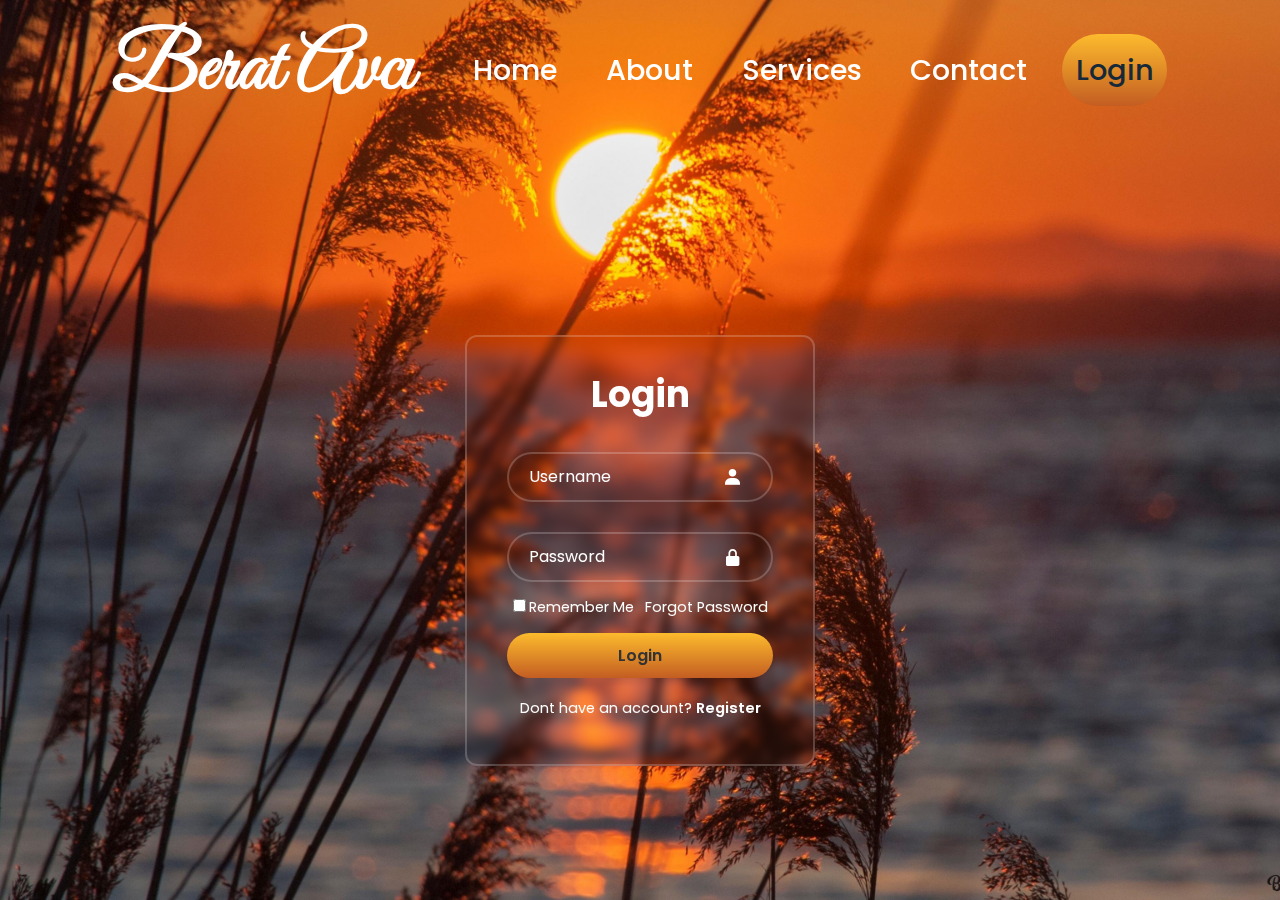
<file: LoginBratAvci/loginpage.html>
<!DOCTYPE html>
<html lang="en">
<head>
    <!-- Meta bilgileri -->
    <meta charset="UTF-8">
    <meta name="viewport" content="width=device-width, initial-scale=1.0">
    <meta name="keywords" content="Log in, Sign in, Username, Password, Create account, Authentication">
    <meta name="description" content="Web Site Login Pages | Berat Avcı">
    <title>Web Site Login Pages | AvciSektör</title>
    <!-- CSS dosyalarının bağlantıları -->
    <link href='https://unpkg.com/boxicons@2.1.4/css/boxicons.min.css' rel='stylesheet'>
    <link rel="preconnect" href="https://fonts.googleapis.com">
    <link rel="preconnect" href="https://fonts.gstatic.com" crossorigin>
    <link href="https://fonts.googleapis.com/css2?family=Great+Vibes&family=Poppins:ital,wght@0,100;0,200;0,300;0,400;0,500;0,600;0,700;0,800;0,900;1,100;1,200;1,300;1,400;1,500;1,600;1,700;1,800;1,900&display=swap" rel="stylesheet">
    <link rel="preconnect" href="https://fonts.googleapis.com">
    <link rel="preconnect" href="https://fonts.gstatic.com" crossorigin>
    <link href="https://fonts.googleapis.com/css2?family=Great+Vibes&family=Poppins:ital,wght@0,100;0,200;0,300;0,400;0,500;0,600;0,700;0,800;0,900;1,100;1,200;1,300;1,400;1,500;1,600;1,700;1,800;1,900&display=swap" rel="stylesheet">
    <link rel="stylesheet" href="style.css" />
    <link rel="stylesheet" href="login.css">
    <link href='https://unpkg.com/boxicons@2.1.4/css/boxicons.min.css' rel='stylesheet'>
    <!-- JavaScript dosyasının bağlantısı -->
    <script src="code.js"></script>
</head>
<body>
    <header>
        <!-- Site logosu -->
        <div class="logo">Berat Avcı</div>
        <!-- Navigasyon menüsü -->
        <nav class="nav-bar">
            <ul>
                <!-- Navigasyon öğeleri -->
                <li>
                    <a href="index.html" class="active">Home</a>
                </li>
                <li>
                    <a href="#">About</a>
                </li>
                
                <li>
                    <a href="#">Services</a>
                </li>
                <li>
                    <a href="#">Contact</a>
                </li>
                <li>
                    <a href="#" class="btn-login">Login</a>
                </li>
            </ul>
        </nav>
        
    </header>

    <div class="wrapper">
        <form action="">
          <h1>Login</h1>
          <div class="input-box">
            <input type="text" placeholder="Username" required>
            <i class='bx bxs-user'></i>
          </div>
          <div class="input-box">
            <input type="password" placeholder="Password" required>
            <i class='bx bxs-lock-alt' ></i>
          </div>
          <div class="remember-forgot">
            <label><input type="checkbox">Remember Me</label>
            <a href="#">Forgot Password</a>
          </div>
          <button type="submit" class="btn">Login</button>
          <div class="register-link">
            <p>Dont have an account? <a href="#">Register</a></p>
          </div>
        </form>
      </div>

</body>
</html>
</file>
<file: LoginBratAvci/style.css>
/* Genel stil ayarları */
* {
    margin: 0 auto; /* Tüm öğelerin dış kenar boşluğunu ortalar */
    padding: 0; /* Tüm öğelerin iç kenar boşluğunu sıfırlar */
    list-style: none; /* Liste öğelerinin işaretlerini kaldırır */
    text-decoration: none; /* Metin bağlantılarındaki alt çizgiyi kaldırır */
    box-sizing: border-box; /* Kutunun içeriğini, kenarlığını ve dolgusunu, toplam genişlik ve yüksekliği hesaplar */
    font-family: "poppins"; /* Metin fontunu belirler */
    scroll-behavior: smooth; /* Sayfada yumuşak kaydırma efekti sağlar */
    
}

/* Body stil ayarları */
body {
    display: flex; /* İçeriği yatay hizalar */
    justify-content: center; /* İçeriği yatay eksende ortalar */
    align-items: center; /* İçeriği dikey eksende ortalar */
    min-height: 100vh; /* Minimum yükseklik belirler, tam pencere yüksekliği kadar genişler */
    background: url("pngresim.jpg") no-repeat; /* Arka plan resmi ekler ve tekrar etmesini engeller */
    background-size: cover; /* Arka plan resminin ekran boyutuna uygun şekilde ölçeklenmesini sağlar */
    background-position: center; /* Arka plan resminin ortalanmasını sağlar */
}

/* Header stil ayarları */
header {
    position: fixed; /* Sayfa kaydırıldığında sabit durmasını sağlar */
    top: 0; /* Sayfanın üst kısmına yaslanır */
    left: 0; /* Sayfanın sol kısmına yaslanır */
    width: 100%; /* Tam genişlik alır */
    height: 80px; /* Yükseklik belirler */
    display: flex; /* İçeriği yatay hizalar */
    align-items: center; /* İçeriği dikey eksende ortalar */
    justify-content: space-between; /* Öğeler arasında boşluk bırakır */
    padding: 0 100px; /* Sol ve sağ kenar boşluğunu belirler */
    margin-top: 30px;
}

/* Logo stil ayarları */
.logo {
    font-size: 1.8em; /* Yazı tipi boyutu */
    color: #fff; /* Metin rengi */
    font-weight: bold; /* Metnin kalınlığını belirler */
    user-select: none; /* Kullanıcı seçimini engeller */
    font-family: Great Vibes;
    font-size: 80PX;
}

/* Navigasyon menüsü stil ayarları */
.nav-bar ul {
    display: flex; /* Liste öğelerini yatay hizalar */
}

.nav-bar ul li a {
    position: relative; /* Göreceli konumlandırma sağlar */
    border-radius: 50px; /* Kenar yuvarlanmasını sağlar */
    display: block; /* Blok öğe olarak görüntüler */
    font-size: 1.8em; /* Yazı tipi boyutu */
    color: #fff; /* Metin rengi */
    text-decoration: none; /* Metin bağlantılarının alt çizgisini kaldırır */
    font-weight: 500; /* Metnin kalınlığını belirler */
    margin-left: 20px; /* Sol kenar boşluğunu belirler */
    padding: 0.5em; /* Dolgu miktarını belirler */
    transition: 0.2s; /* Geçiş efekti süresini belirler */
}

.nav-bar ul li a::after {
    content: ''; /* Ek içerik ekler */
    position: absolute; /* Mutlak konumlandırma sağlar */
    left: 0; /* Sol kenara yaslanır */
    bottom: -6px; /* Alt kenara yakın konumlandırılır */
    width: 100%; /* Tam genişlik alır */
    height: 3px; /* Yükseklik belirler */
    background:rgb(250, 158, 93); /* Arkaplan rengi */
    border-radius: 5px; /* Kenar yuvarlanmasını sağlar */
    transform-origin: right; /* Dönüşün kaynağını belirler */
    transform: scaleX(0); /* Ölçeklendirme işlemi uygular */
    transition: transform .5s; /* Geçiş efekti süresini belirler */
}

.nav-bar ul li a:hover::after {
    transform: scaleX(1); /* Ölçeklendirme işlemi uygular */
    transform-origin: left; /* Dönüşün kaynağını belirler */
}

/* Giriş butonu stil ayarları */
.nav-bar .btn-login {
    color: #333; /* Metin rengi */
    background: linear-gradient(0deg, rgba(195,93,34,1) 0%, rgba(253,187,45,1) 100%); /* Arkaplan rengi */
}

.nav-bar .btn-login {
    background: linear-gradient(0deg, rgba(195,93,34,1) 0%, rgba(253,187,45,1) 100%); /* Arkaplan rengi */
    color: #162938; /* Metin rengi */
}
</file>
<file: LoginBratAvci/login.css>
.wrapper{
  width: 350px;
  background: transparent;
  border: 2px solid rgba(255, 255, 255, .2);
  backdrop-filter: blur(5px);
  color: #fff;
  border-radius: 12px;
  padding: 30px 40px;
  margin-top: 200px;
}
.wrapper h1{
  font-size: 36px;
  text-align: center;
}
.wrapper .input-box{
  position: relative;
  width: 100%;
  height: 50px;
  
  margin: 30px 0;
}
.input-box input{
  width: 100%;
  height: 100%;
  background: transparent;
  border: none;
  outline: none;
  border: 2px solid rgba(255, 255, 255, .2);
  border-radius: 40px;
  font-size: 16px;
  color: #fff;
  padding: 20px 45px 20px 20px;
}
.input-box input::placeholder{
  color: #fff;
}
.input-box i{
  position: absolute;
  right: 20px;
  top: 30%;
  transform: translate(-50%);
  font-size: 20px;

}
.wrapper .remember-forgot{
  display: flex;
  justify-content: space-between;
  font-size: 14.5px;
  margin: -15px 0 15px;
}
.remember-forgot label input{
  accent-color: #fff;
  margin-right: 3px;

}
.remember-forgot a{
  color: #fff;
  text-decoration: none;

}
.remember-forgot a:hover{
  text-decoration: underline;
}
.wrapper .btn{
  width: 100%;
  height: 45px;
  background: linear-gradient(0deg, rgba(195,93,34,1) 0%, rgba(253,187,45,1) 100%);
  border: none;
  outline: none;
  border-radius: 40px;
  box-shadow: 0 0 10px rgba(0, 0, 0, .1);
  cursor: pointer;
  font-size: 16px;
  color: #333;
  font-weight: 600;
}
.wrapper .register-link{
  font-size: 14.5px;
  text-align: center;
  margin: 20px 0 15px;

}
.register-link p a{
  color: #fff;
  text-decoration: none;
  font-weight: 600;
}
.register-link p a:hover{
  text-decoration: underline;
}
</file>
